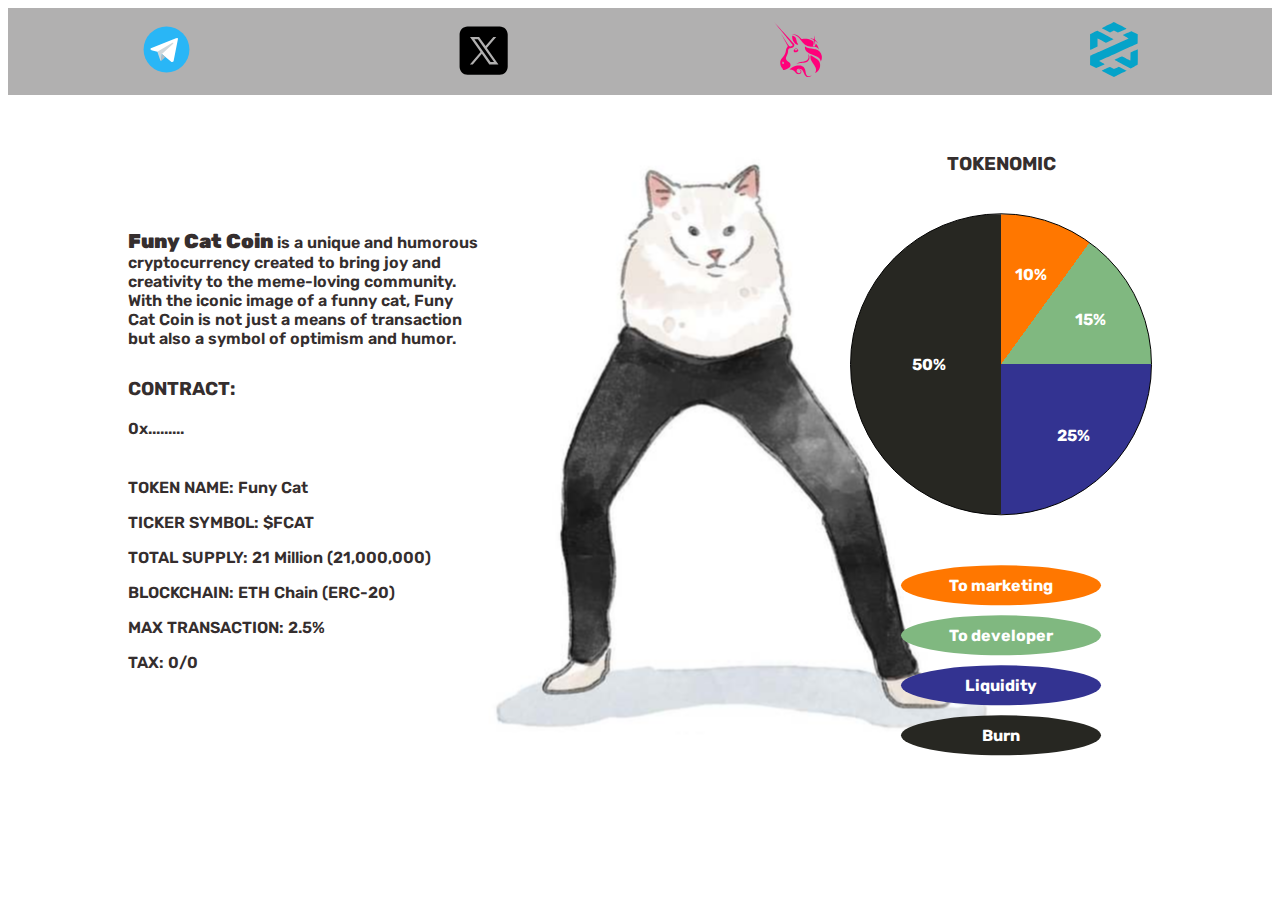
<file: index.html>
<!DOCTYPE html>
<html lang="en">

<head>
    <meta charset="UTF-8" />
    <meta name="viewport" content="width=device-width, initial-scale=1.0" />
    <title>Funy Cat</title>
    <link rel="stylesheet" href="./assets/css/styles.css" />
    <link rel="preconnect" href="https://fonts.googleapis.com">
    <link rel="preconnect" href="https://fonts.gstatic.com" crossorigin>
    <link href="https://fonts.googleapis.com/css2?family=Rubik:ital,wght@0,300..900;1,300..900&display=swap" rel="stylesheet">
    <link rel="icon" href="./assets/image/giphy.gif" type="image/gif">
</head>

<body class="my-body">
    <nav class="navbar">
        <ul class="navbar-list">
            <li class="navbar-item">
                <!-- Telegram -->
                <a href="https://t.me/Funycat_Erc20" target="_blank">
                    <svg xmlns="http://www.w3.org/2000/svg" viewBox="0 0 48 48" width="55px" height="55px">
                        <path fill="#29b6f6" d="M24 4A20 20 0 1 0 24 44A20 20 0 1 0 24 4Z" />
                        <path fill="#fff"
                            d="M33.95,15l-3.746,19.126c0,0-0.161,0.874-1.245,0.874c-0.576,0-0.873-0.274-0.873-0.274l-8.114-6.733 l-3.97-2.001l-5.095-1.355c0,0-0.907-0.262-0.907-1.012c0-0.625,0.933-0.923,0.933-0.923l21.316-8.468 c-0.001-0.001,0.651-0.235,1.126-0.234C33.667,14,34,14.125,34,14.5C34,14.75,33.95,15,33.95,15z" />
                        <path fill="#b0bec5"
                            d="M23,30.505l-3.426,3.374c0,0-0.149,0.115-0.348,0.12c-0.069,0.002-0.143-0.009-0.219-0.043 l0.964-5.965L23,30.505z" />
                        <path fill="#cfd8dc"
                            d="M29.897,18.196c-0.169-0.22-0.481-0.26-0.701-0.093L16,26c0,0,2.106,5.892,2.427,6.912 c0.322,1.021,0.58,1.045,0.58,1.045l0.964-5.965l9.832-9.096C30.023,18.729,30.064,18.416,29.897,18.196z" />
                    </svg>
                </a>
            </li>
            <li class="navbar-item">
                <!-- Tiwter -->
                <a href="https://x.com/funycat_Erc20" target="_blank">
                    <svg xmlns="http://www.w3.org/2000/svg" viewBox="0 0 48 48" width="55px" height="55px">
                        <path
                            d="M 11 4 C 7.134 4 4 7.134 4 11 L 4 39 C 4 42.866 7.134 46 11 46 L 39 46 C 42.866 46 46 42.866 46 39 L 46 11 C 46 7.134 42.866 4 39 4 L 11 4 z M 13.085938 13 L 21.023438 13 L 26.660156 21.009766 L 33.5 13 L 36 13 L 27.789062 22.613281 L 37.914062 37 L 29.978516 37 L 23.4375 27.707031 L 15.5 37 L 13 37 L 22.308594 26.103516 L 13.085938 13 z M 16.914062 15 L 31.021484 35 L 34.085938 35 L 19.978516 15 L 16.914062 15 z" />
                    </svg>
                </a>
            </li>
            <li class="navbar-item">
                <!-- Uniswap -->
                <a href="https://app.uniswap.org" target="_blank">
                    <svg xmlns="http://www.w3.org/2000/svg" width="50" height="55" viewBox="0 0 487 560" fill="none">
                        <g clip-path="url(#clip0_402_12)">
                            <path
                                d="M190.712 127.43C184.644 126.563 184.355 126.274 187.245 125.986C192.735 125.119 205.449 126.275 214.407 128.297C235.212 133.209 253.994 145.924 273.932 168.173L279.133 174.241L286.646 173.086C318.72 167.884 351.662 171.93 379.113 184.644C386.625 188.111 398.473 195.046 399.917 196.78C400.495 197.358 401.362 201.115 401.94 204.871C403.963 218.452 403.096 228.566 398.762 236.367C396.45 240.702 396.45 241.858 397.895 245.614C399.051 248.504 402.518 250.526 405.697 250.526C412.632 250.526 419.856 239.546 423.323 224.231L424.768 218.163L427.368 221.053C442.105 237.523 453.664 260.351 455.397 276.532L455.975 280.867L453.375 277.11C449.04 270.464 444.995 266.13 439.505 262.374C429.68 255.728 419.278 253.705 391.827 252.26C366.976 250.815 352.817 248.793 338.947 244.169C315.253 236.367 303.117 226.254 275.088 188.978C262.663 172.508 254.861 163.55 247.059 156.037C230.01 139.567 212.962 130.898 190.712 127.43Z"
                                fill="#FF007A" />
                            <path
                                d="M405.986 164.128C406.563 153.148 408.008 145.924 411.187 139.278C412.343 136.677 413.498 134.365 413.787 134.365C414.076 134.365 413.498 136.388 412.632 138.7C410.32 145.057 410.031 154.014 411.476 164.128C413.498 177.131 414.365 178.865 428.235 193.024C434.592 199.67 442.105 208.05 444.995 211.517L449.907 217.874L444.995 213.251C438.927 207.472 425.057 196.491 421.878 195.046C419.856 193.891 419.567 193.891 418.122 195.335C416.966 196.491 416.677 198.225 416.677 206.605C416.388 219.608 414.654 227.699 410.32 236.078C408.008 240.413 407.719 239.546 409.742 234.634C411.187 230.877 411.476 229.143 411.476 216.718C411.476 191.579 408.586 185.511 390.96 175.397C386.625 172.797 379.113 169.04 374.778 167.018C370.155 164.995 366.687 163.261 366.976 163.261C367.554 162.683 384.603 167.595 391.249 170.485C401.362 174.53 403.096 174.819 404.252 174.53C405.119 173.664 405.697 171.352 405.986 164.128Z"
                                fill="#FF007A" />
                            <path
                                d="M202.559 207.183C190.423 190.423 182.621 164.417 184.355 145.057L184.933 138.989L187.822 139.567C193.024 140.433 201.981 143.901 206.316 146.502C217.874 153.437 223.075 162.972 227.988 186.667C229.432 193.602 231.455 201.692 232.322 204.293C233.767 208.627 239.257 218.741 243.88 225.098C247.059 229.721 245.036 232.033 237.812 231.455C226.832 230.299 212.095 220.186 202.559 207.183Z"
                                fill="#FF007A" />
                            <path
                                d="M391.249 332.879C334.035 309.763 313.808 289.825 313.808 256.017C313.808 251.104 314.097 247.059 314.097 247.059C314.386 247.059 316.409 248.793 319.009 250.815C330.568 260.062 343.571 264.107 379.69 269.309C400.784 272.487 412.921 274.799 423.901 278.555C458.865 290.114 480.537 313.808 485.738 345.882C487.183 355.129 486.316 372.755 484.004 382.002C481.981 389.226 476.202 402.518 474.757 402.807C474.469 402.807 473.891 401.362 473.891 399.051C473.313 386.914 467.245 375.356 457.131 366.398C444.995 355.996 429.391 348.194 391.249 332.879Z"
                                fill="#FF007A" />
                            <path
                                d="M350.795 342.415C350.217 338.08 348.772 332.59 347.905 330.279L346.46 325.944L349.061 329.123C352.817 333.457 355.707 338.658 358.308 345.882C360.33 351.373 360.33 353.106 360.33 362.064C360.33 370.733 360.041 372.755 358.308 377.668C355.418 385.47 351.95 390.96 346.171 397.028C335.769 407.719 322.188 413.498 302.828 416.099C299.36 416.388 289.536 417.255 280.867 417.833C259.195 418.989 244.747 421.3 231.744 425.924C230.01 426.502 228.277 427.079 227.988 426.79C227.41 426.213 236.367 421.011 243.591 417.544C253.705 412.632 264.107 410.031 286.935 405.986C298.204 404.252 309.763 401.94 312.652 400.784C341.259 391.827 355.418 369.577 350.795 342.415Z"
                                fill="#FF007A" />
                            <path
                                d="M377.09 388.937C369.577 372.466 367.843 356.863 371.888 342.126C372.466 340.681 373.044 339.236 373.622 339.236C374.2 339.236 375.934 340.103 377.668 341.259C381.135 343.571 388.359 347.616 406.852 357.73C430.258 370.444 443.55 380.268 452.797 391.538C460.887 401.362 465.8 412.632 468.111 426.502C469.556 434.303 468.689 453.086 466.667 460.888C460.31 485.449 445.862 505.098 424.768 516.367C421.589 518.101 418.989 519.257 418.7 519.257C418.411 519.257 419.567 516.367 421.3 512.9C428.235 498.163 429.102 484.004 423.901 468.111C420.722 458.287 414.076 446.44 400.784 426.502C384.892 403.385 381.135 397.317 377.09 388.937Z"
                                fill="#FF007A" />
                            <path
                                d="M161.816 477.358C183.199 459.443 209.494 446.729 233.767 442.683C244.169 440.949 261.507 441.527 271.042 444.128C286.357 448.173 300.227 456.842 307.451 467.534C314.386 477.936 317.564 486.894 320.743 506.832C321.899 514.634 323.344 522.724 323.633 524.458C325.944 534.861 330.568 542.951 336.347 547.286C345.304 553.932 360.908 554.221 376.223 548.442C378.824 547.575 381.135 546.708 381.135 546.997C381.713 547.575 373.911 552.776 368.71 555.377C361.486 559.133 355.707 560.289 347.905 560.289C334.035 560.289 322.188 553.065 312.652 538.617C310.63 535.728 306.584 527.348 303.117 519.546C293.003 496.14 287.802 489.205 275.955 481.404C265.552 474.757 252.26 473.313 242.147 478.225C228.854 484.582 225.387 501.631 234.634 512.033C238.39 516.367 245.325 519.835 251.104 520.702C261.796 522.147 271.042 513.767 271.042 503.075C271.042 496.14 268.442 492.095 261.507 488.916C252.26 484.871 242.147 489.494 242.436 498.452C242.436 502.208 244.169 504.52 247.926 506.254C250.237 507.41 250.237 507.41 248.504 507.121C240.124 505.387 238.101 494.985 244.747 488.338C252.838 480.248 269.886 483.715 275.666 494.985C277.977 499.608 278.266 508.855 276.244 514.634C271.331 527.348 257.461 533.994 243.302 530.237C233.767 527.637 229.721 525.036 218.163 513.189C197.936 492.384 190.134 488.338 161.238 484.004L155.748 483.137L161.816 477.358Z"
                                fill="#FF007A" />
                            <path fill-rule="evenodd" clip-rule="evenodd"
                                d="M9.82457 12.4252C77.1517 94.2002 180.888 221.342 186.089 228.277C190.423 234.056 188.689 239.546 181.465 243.591C177.42 245.903 169.04 248.215 164.995 248.215C160.372 248.215 154.881 245.903 151.125 242.147C148.524 239.546 137.255 223.075 111.827 183.488C92.4665 153.148 75.9959 128.008 75.7069 127.719C74.5511 127.141 74.5511 127.141 109.804 190.134C132.054 229.721 139.278 243.88 139.278 245.614C139.278 249.37 138.122 251.393 133.498 256.594C125.697 265.263 122.229 275.088 119.628 295.604C116.739 318.431 108.937 334.613 86.6873 362.064C73.6842 378.246 71.6615 381.135 68.483 387.781C64.4376 395.872 63.2817 400.495 62.7038 410.898C62.1259 421.878 63.2817 428.813 66.4603 439.216C69.3499 448.462 72.5284 454.53 80.3302 466.378C86.9763 476.78 91.0217 484.582 91.0217 487.472C91.0217 489.783 91.5996 489.783 102.002 487.472C126.852 481.692 147.368 471.868 158.638 459.732C165.573 452.219 167.307 448.173 167.307 437.771C167.307 431.125 167.018 429.68 165.284 425.635C162.394 419.278 156.904 414.076 145.057 405.986C129.453 395.294 122.807 386.625 121.073 375.067C119.628 365.242 121.362 358.596 130.031 340.392C138.989 321.61 141.3 313.808 142.745 294.737C143.612 282.601 145.057 277.688 148.524 273.932C152.281 269.886 155.459 268.442 164.417 267.286C179.154 265.263 188.689 261.507 196.202 254.283C202.848 248.215 205.738 242.147 206.027 233.189L206.316 226.543L202.559 222.497C188.978 206.894 0.866878 0 5.07478e-06 0C-0.288953 0 4.33437 5.4902 9.82457 12.4252ZM98.5346 423.323C101.713 417.833 99.9794 410.898 94.7781 407.43C89.8658 404.252 82.3529 405.697 82.3529 410.031C82.3529 411.187 82.9309 412.343 84.6646 412.921C87.2652 414.365 87.5542 415.81 85.5315 418.989C83.5088 422.167 83.5088 425.057 86.1094 427.079C90.1548 430.258 95.645 428.524 98.5346 423.323Z"
                                fill="#FF007A" />
                            <path fill-rule="evenodd" clip-rule="evenodd"
                                d="M215.562 271.331C208.627 273.354 201.981 280.867 199.959 288.38C198.803 293.003 199.381 301.383 201.404 303.983C204.582 308.029 207.472 309.185 215.562 309.185C231.455 309.185 245.036 302.25 246.481 293.87C247.926 286.935 241.858 277.399 233.478 273.065C229.143 270.753 220.186 269.886 215.562 271.331ZM234.056 285.779C236.367 282.312 235.501 278.555 231.166 275.955C223.364 271.042 211.517 275.088 211.517 282.601C211.517 286.357 217.585 290.402 223.364 290.402C227.121 290.402 232.322 288.091 234.056 285.779Z"
                                fill="#FF007A" />
                        </g>
                    </svg>
                </a>
            </li>
            <li class="navbar-item">
                <a href="https://www.dextools.io/app/en/ether/pool-explorer" target="_blank">
                    <svg xmlns="http://www.w3.org/2000/svg" fill="none" width="50" height="55"
                        viewBox="0 -.058 754.779 867.058">
                        <path clip-rule="evenodd"
                            d="m280.395 49.025c-51.649 26.905-93.905 49.672-93.896 50.598.023 2.39 123.959 65.156 128.358 65.003 2.001-.067 16.517-6.749 32.256-14.847l28.621-14.721 31.258 16.067 31.256 16.07 51.188-23.001c77.13-34.659 85.141-38.457 83.885-39.733-1.666-1.693-29.331-16.555-104.388-56.07-36.274-19.098-71.481-37.823-78.24-41.612-6.758-3.789-13.21-6.837-14.337-6.778s-44.311 22.12-95.961 49.024zm-226.532 117.306-53.766 27.772v121.886c0 67.038.706 121.885 1.572 121.885.863 0 27.316-11.467 58.783-25.482l57.213-25.482v-128.476l27.958 15.232a33224.294 33224.294 0 0 0 64.671 35.109l36.712 19.877 16.336-7.387a3822.03 3822.03 0 0 0 30.674-14.056c7.885-3.672 27.241-12.39 43.012-19.377 15.771-6.99 30.37-14.019 32.44-15.621 2.75-2.128-30.782-20.658-124.025-68.54-70.285-36.093-130.046-65.509-132.802-65.368s-29.206 12.752-58.778 28.028zm529.148 7.799c-36.618 16.531-66.604 30.717-66.638 31.526-.032.808 19.926 12.675 44.354 26.367 24.426 13.695 44.412 25.632 44.412 26.531 0 .897-21.615 11.37-48.03 23.278-26.419 11.905-93.194 42.061-148.393 67.014l-184.954 83.602c-46.525 21.032-88.462 39.989-93.193 42.132-95.03 43.019-121.15 54.956-124.737 57.005-3.607 2.063-4.424 14.048-5.066 74.201l-.766 71.744 48.08 24.498 48.079 24.497 66.669-30.088c36.669-16.547 66.669-30.953 66.669-32.014 0-1.058-6.776-5.473-15.054-9.815-8.282-4.342-25.378-13.954-37.995-21.364-12.616-7.411-25.196-14.21-27.958-15.112-2.761-.899-4.98-2.472-4.935-3.498.046-1.023 29.404-14.968 65.236-30.991 69.597-31.117 122.858-55.1 237.202-106.809a305577.39 305577.39 0 0 1 153.411-69.31c44.948-20.288 97.208-43.983 116.134-52.655l34.41-15.767.765-72.561.769-72.558-48.765-25.03c-26.822-13.765-49.748-24.994-50.95-24.953-1.201.038-32.141 13.595-68.756 30.13zm153.872 261.772c-7.186 3.51-21.38 10.082-31.542 14.603s-29.446 13.222-42.852 19.339l-24.374 11.117-.556 63.702c-.307 35.035-1.597 63.545-2.867 63.36-2.885-.429-48.567-23.857-94.487-48.463-33.143-17.757-35.225-18.463-43.013-14.606-4.502 2.231-31.413 14.3-59.801 26.825-28.389 12.523-52.541 23.587-53.677 24.589-1.133 1 56.002 31.967 126.97 68.819l129.029 67.003 55.119-28.513c30.312-15.68 56.088-29.983 57.275-31.782 2.672-4.045 2.443-242.93-.232-242.607-1.058.127-7.806 3.104-14.992 6.614zm-305.227 280.391a25013.26 25013.26 0 0 0 -28.675 12.349c-28.856 12.484-23.201 12.898-57.531-4.192-22.865-11.382-32.721-14.894-36.999-13.189-3.209 1.278-30.826 13.703-61.376 27.61-30.548 13.907-56.602 25.285-57.898 25.285-12.817 0 8.491 12.731 90.714 54.207l96.428 48.637 40.572-20.03c22.315-11.017 67.323-33.078 100.021-49.024 32.695-15.95 59.042-29.413 58.549-29.921-.497-.506-27.893-14.574-60.883-31.262l-59.982-30.338z"
                            fill="#05a3c9" fill-rule="evenodd" />
                    </svg>
                </a>
            </li>
        </ul>
    </nav>
    <div class="container">
        <img class="fncatipad" src="./assets/image/FCAT.png" alt="" />
        <div class="token-info">
            <p style="max-width: 350px; margin-bottom: 30px;"><strong style="font-size: 20px;">Funy Cat Coin</strong> is a unique and humorous cryptocurrency created to bring joy and creativity to the meme-loving community. With the iconic image of a funny cat, Funy Cat Coin is not just a means of transaction but also a symbol of optimism and humor.</p>
            <h3>CONTRACT:</h3>
            <p id="countdown"></p>
            <p style="margin-top: 40px;">TOKEN NAME: Funy Cat</p>
            <p>TICKER SYMBOL: $FCAT</p>
            <p>TOTAL SUPPLY: 21 Million (21,000,000)</p>
            <p>BLOCKCHAIN: ETH Chain (ERC-20)</p>
            <p>MAX TRANSACTION: 2.5%</p>
            <p>TAX: 0/0</p>
        </div>
        <div class="tokenomic">
            <h3>TOKENOMIC</h3>
            <div class="pie-chart">
                <div class="percent percent-1">10%</div>
                <div class="percent percent-2">15%</div>
                <div class="percent percent-3">25%</div>
                <div class="percent percent-4">50%</div>
            </div>
            <div class="detail-chart">
                <div class="chart chart-1">
                    <p>To marketing</p>
                </div>
                <div class="chart chart-2">
                    <p>To developer</p>
                </div>
                <div class="chart chart-3">
                    <p>Liquidity</p>
                </div>
                <div class="chart chart-4">
                    <p>Burn</p>
                </div>
            </div>
        </div>
        <img class="fncatipad-2" src="./assets/image/FCAT.png" alt="" />
    </div>
    <script src="./script/app.js"></script>
</body>

</html>
</file>
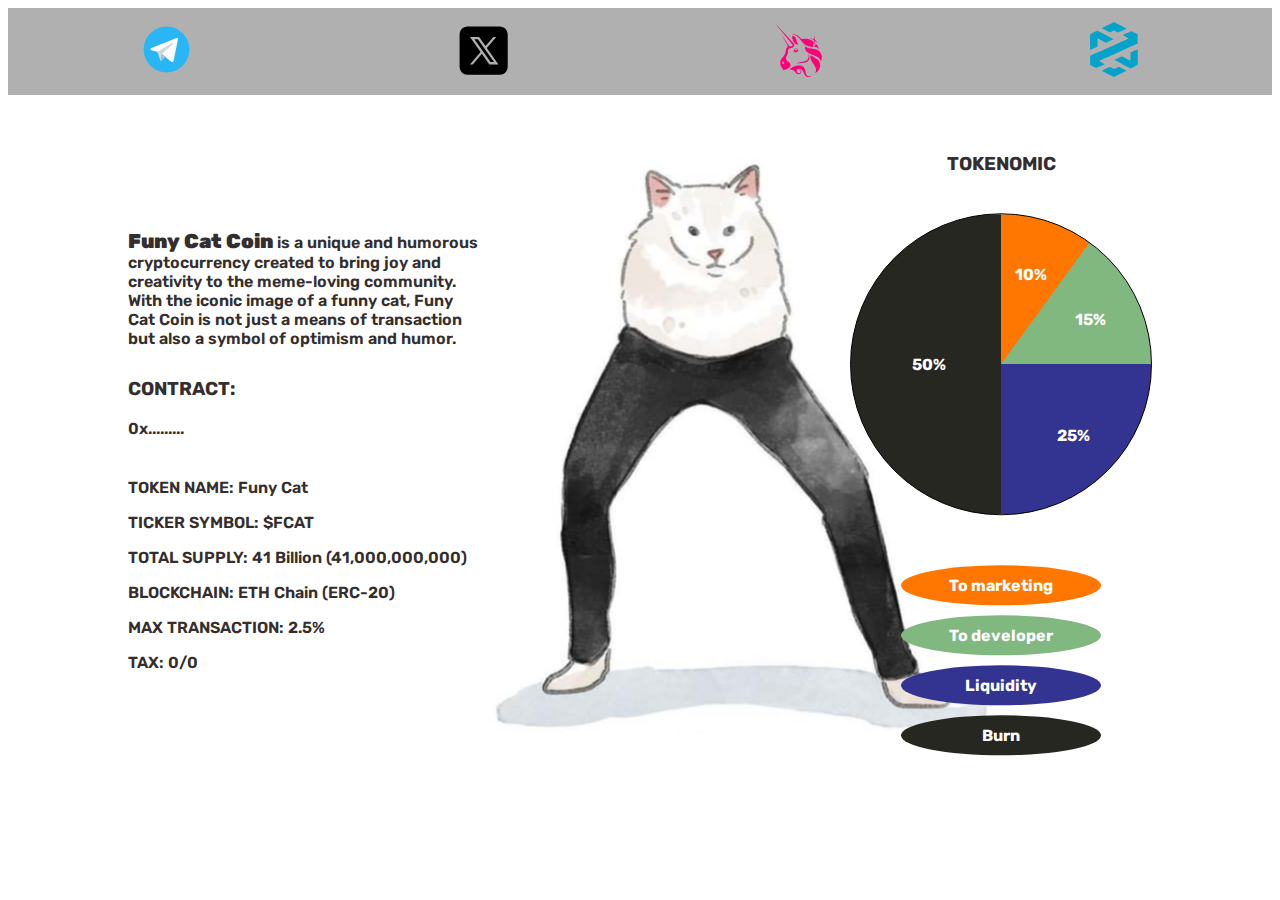
<file: FunyCat.html>
<!DOCTYPE html>
<html lang="en">

<head>
    <meta charset="UTF-8" />
    <meta name="viewport" content="width=device-width, initial-scale=1.0" />
    <title>Hayate</title>
    <link rel="stylesheet" href="./assets/css/styles.css" />
    <link rel="preconnect" href="https://fonts.googleapis.com">
    <link rel="preconnect" href="https://fonts.gstatic.com" crossorigin>
    <link href="https://fonts.googleapis.com/css2?family=Rubik:ital,wght@0,300..900;1,300..900&display=swap"
        rel="stylesheet">
</head>

<body class="my-body">
    <nav class="navbar">
        <ul class="navbar-list">
            <li class="navbar-item">
                <a href="#" target="_blank">
                    <svg xmlns="http://www.w3.org/2000/svg" viewBox="0 0 48 48" width="55px" height="55px">
                        <path fill="#29b6f6" d="M24 4A20 20 0 1 0 24 44A20 20 0 1 0 24 4Z" />
                        <path fill="#fff"
                            d="M33.95,15l-3.746,19.126c0,0-0.161,0.874-1.245,0.874c-0.576,0-0.873-0.274-0.873-0.274l-8.114-6.733 l-3.97-2.001l-5.095-1.355c0,0-0.907-0.262-0.907-1.012c0-0.625,0.933-0.923,0.933-0.923l21.316-8.468 c-0.001-0.001,0.651-0.235,1.126-0.234C33.667,14,34,14.125,34,14.5C34,14.75,33.95,15,33.95,15z" />
                        <path fill="#b0bec5"
                            d="M23,30.505l-3.426,3.374c0,0-0.149,0.115-0.348,0.12c-0.069,0.002-0.143-0.009-0.219-0.043 l0.964-5.965L23,30.505z" />
                        <path fill="#cfd8dc"
                            d="M29.897,18.196c-0.169-0.22-0.481-0.26-0.701-0.093L16,26c0,0,2.106,5.892,2.427,6.912 c0.322,1.021,0.58,1.045,0.58,1.045l0.964-5.965l9.832-9.096C30.023,18.729,30.064,18.416,29.897,18.196z" />
                    </svg>
                </a>
            </li>
            <li class="navbar-item">
                <a href="#" target="_blank">
                    <svg xmlns="http://www.w3.org/2000/svg" viewBox="0 0 48 48" width="55px" height="55px">
                        <path
                            d="M 11 4 C 7.134 4 4 7.134 4 11 L 4 39 C 4 42.866 7.134 46 11 46 L 39 46 C 42.866 46 46 42.866 46 39 L 46 11 C 46 7.134 42.866 4 39 4 L 11 4 z M 13.085938 13 L 21.023438 13 L 26.660156 21.009766 L 33.5 13 L 36 13 L 27.789062 22.613281 L 37.914062 37 L 29.978516 37 L 23.4375 27.707031 L 15.5 37 L 13 37 L 22.308594 26.103516 L 13.085938 13 z M 16.914062 15 L 31.021484 35 L 34.085938 35 L 19.978516 15 L 16.914062 15 z" />
                    </svg>
                </a>
            </li>
            <li class="navbar-item">
                <a href="#" target="_blank">
                    <svg xmlns="http://www.w3.org/2000/svg" width="50" height="55" viewBox="0 0 487 560" fill="none">
                        <g clip-path="url(#clip0_402_12)">
                            <path
                                d="M190.712 127.43C184.644 126.563 184.355 126.274 187.245 125.986C192.735 125.119 205.449 126.275 214.407 128.297C235.212 133.209 253.994 145.924 273.932 168.173L279.133 174.241L286.646 173.086C318.72 167.884 351.662 171.93 379.113 184.644C386.625 188.111 398.473 195.046 399.917 196.78C400.495 197.358 401.362 201.115 401.94 204.871C403.963 218.452 403.096 228.566 398.762 236.367C396.45 240.702 396.45 241.858 397.895 245.614C399.051 248.504 402.518 250.526 405.697 250.526C412.632 250.526 419.856 239.546 423.323 224.231L424.768 218.163L427.368 221.053C442.105 237.523 453.664 260.351 455.397 276.532L455.975 280.867L453.375 277.11C449.04 270.464 444.995 266.13 439.505 262.374C429.68 255.728 419.278 253.705 391.827 252.26C366.976 250.815 352.817 248.793 338.947 244.169C315.253 236.367 303.117 226.254 275.088 188.978C262.663 172.508 254.861 163.55 247.059 156.037C230.01 139.567 212.962 130.898 190.712 127.43Z"
                                fill="#FF007A" />
                            <path
                                d="M405.986 164.128C406.563 153.148 408.008 145.924 411.187 139.278C412.343 136.677 413.498 134.365 413.787 134.365C414.076 134.365 413.498 136.388 412.632 138.7C410.32 145.057 410.031 154.014 411.476 164.128C413.498 177.131 414.365 178.865 428.235 193.024C434.592 199.67 442.105 208.05 444.995 211.517L449.907 217.874L444.995 213.251C438.927 207.472 425.057 196.491 421.878 195.046C419.856 193.891 419.567 193.891 418.122 195.335C416.966 196.491 416.677 198.225 416.677 206.605C416.388 219.608 414.654 227.699 410.32 236.078C408.008 240.413 407.719 239.546 409.742 234.634C411.187 230.877 411.476 229.143 411.476 216.718C411.476 191.579 408.586 185.511 390.96 175.397C386.625 172.797 379.113 169.04 374.778 167.018C370.155 164.995 366.687 163.261 366.976 163.261C367.554 162.683 384.603 167.595 391.249 170.485C401.362 174.53 403.096 174.819 404.252 174.53C405.119 173.664 405.697 171.352 405.986 164.128Z"
                                fill="#FF007A" />
                            <path
                                d="M202.559 207.183C190.423 190.423 182.621 164.417 184.355 145.057L184.933 138.989L187.822 139.567C193.024 140.433 201.981 143.901 206.316 146.502C217.874 153.437 223.075 162.972 227.988 186.667C229.432 193.602 231.455 201.692 232.322 204.293C233.767 208.627 239.257 218.741 243.88 225.098C247.059 229.721 245.036 232.033 237.812 231.455C226.832 230.299 212.095 220.186 202.559 207.183Z"
                                fill="#FF007A" />
                            <path
                                d="M391.249 332.879C334.035 309.763 313.808 289.825 313.808 256.017C313.808 251.104 314.097 247.059 314.097 247.059C314.386 247.059 316.409 248.793 319.009 250.815C330.568 260.062 343.571 264.107 379.69 269.309C400.784 272.487 412.921 274.799 423.901 278.555C458.865 290.114 480.537 313.808 485.738 345.882C487.183 355.129 486.316 372.755 484.004 382.002C481.981 389.226 476.202 402.518 474.757 402.807C474.469 402.807 473.891 401.362 473.891 399.051C473.313 386.914 467.245 375.356 457.131 366.398C444.995 355.996 429.391 348.194 391.249 332.879Z"
                                fill="#FF007A" />
                            <path
                                d="M350.795 342.415C350.217 338.08 348.772 332.59 347.905 330.279L346.46 325.944L349.061 329.123C352.817 333.457 355.707 338.658 358.308 345.882C360.33 351.373 360.33 353.106 360.33 362.064C360.33 370.733 360.041 372.755 358.308 377.668C355.418 385.47 351.95 390.96 346.171 397.028C335.769 407.719 322.188 413.498 302.828 416.099C299.36 416.388 289.536 417.255 280.867 417.833C259.195 418.989 244.747 421.3 231.744 425.924C230.01 426.502 228.277 427.079 227.988 426.79C227.41 426.213 236.367 421.011 243.591 417.544C253.705 412.632 264.107 410.031 286.935 405.986C298.204 404.252 309.763 401.94 312.652 400.784C341.259 391.827 355.418 369.577 350.795 342.415Z"
                                fill="#FF007A" />
                            <path
                                d="M377.09 388.937C369.577 372.466 367.843 356.863 371.888 342.126C372.466 340.681 373.044 339.236 373.622 339.236C374.2 339.236 375.934 340.103 377.668 341.259C381.135 343.571 388.359 347.616 406.852 357.73C430.258 370.444 443.55 380.268 452.797 391.538C460.887 401.362 465.8 412.632 468.111 426.502C469.556 434.303 468.689 453.086 466.667 460.888C460.31 485.449 445.862 505.098 424.768 516.367C421.589 518.101 418.989 519.257 418.7 519.257C418.411 519.257 419.567 516.367 421.3 512.9C428.235 498.163 429.102 484.004 423.901 468.111C420.722 458.287 414.076 446.44 400.784 426.502C384.892 403.385 381.135 397.317 377.09 388.937Z"
                                fill="#FF007A" />
                            <path
                                d="M161.816 477.358C183.199 459.443 209.494 446.729 233.767 442.683C244.169 440.949 261.507 441.527 271.042 444.128C286.357 448.173 300.227 456.842 307.451 467.534C314.386 477.936 317.564 486.894 320.743 506.832C321.899 514.634 323.344 522.724 323.633 524.458C325.944 534.861 330.568 542.951 336.347 547.286C345.304 553.932 360.908 554.221 376.223 548.442C378.824 547.575 381.135 546.708 381.135 546.997C381.713 547.575 373.911 552.776 368.71 555.377C361.486 559.133 355.707 560.289 347.905 560.289C334.035 560.289 322.188 553.065 312.652 538.617C310.63 535.728 306.584 527.348 303.117 519.546C293.003 496.14 287.802 489.205 275.955 481.404C265.552 474.757 252.26 473.313 242.147 478.225C228.854 484.582 225.387 501.631 234.634 512.033C238.39 516.367 245.325 519.835 251.104 520.702C261.796 522.147 271.042 513.767 271.042 503.075C271.042 496.14 268.442 492.095 261.507 488.916C252.26 484.871 242.147 489.494 242.436 498.452C242.436 502.208 244.169 504.52 247.926 506.254C250.237 507.41 250.237 507.41 248.504 507.121C240.124 505.387 238.101 494.985 244.747 488.338C252.838 480.248 269.886 483.715 275.666 494.985C277.977 499.608 278.266 508.855 276.244 514.634C271.331 527.348 257.461 533.994 243.302 530.237C233.767 527.637 229.721 525.036 218.163 513.189C197.936 492.384 190.134 488.338 161.238 484.004L155.748 483.137L161.816 477.358Z"
                                fill="#FF007A" />
                            <path fill-rule="evenodd" clip-rule="evenodd"
                                d="M9.82457 12.4252C77.1517 94.2002 180.888 221.342 186.089 228.277C190.423 234.056 188.689 239.546 181.465 243.591C177.42 245.903 169.04 248.215 164.995 248.215C160.372 248.215 154.881 245.903 151.125 242.147C148.524 239.546 137.255 223.075 111.827 183.488C92.4665 153.148 75.9959 128.008 75.7069 127.719C74.5511 127.141 74.5511 127.141 109.804 190.134C132.054 229.721 139.278 243.88 139.278 245.614C139.278 249.37 138.122 251.393 133.498 256.594C125.697 265.263 122.229 275.088 119.628 295.604C116.739 318.431 108.937 334.613 86.6873 362.064C73.6842 378.246 71.6615 381.135 68.483 387.781C64.4376 395.872 63.2817 400.495 62.7038 410.898C62.1259 421.878 63.2817 428.813 66.4603 439.216C69.3499 448.462 72.5284 454.53 80.3302 466.378C86.9763 476.78 91.0217 484.582 91.0217 487.472C91.0217 489.783 91.5996 489.783 102.002 487.472C126.852 481.692 147.368 471.868 158.638 459.732C165.573 452.219 167.307 448.173 167.307 437.771C167.307 431.125 167.018 429.68 165.284 425.635C162.394 419.278 156.904 414.076 145.057 405.986C129.453 395.294 122.807 386.625 121.073 375.067C119.628 365.242 121.362 358.596 130.031 340.392C138.989 321.61 141.3 313.808 142.745 294.737C143.612 282.601 145.057 277.688 148.524 273.932C152.281 269.886 155.459 268.442 164.417 267.286C179.154 265.263 188.689 261.507 196.202 254.283C202.848 248.215 205.738 242.147 206.027 233.189L206.316 226.543L202.559 222.497C188.978 206.894 0.866878 0 5.07478e-06 0C-0.288953 0 4.33437 5.4902 9.82457 12.4252ZM98.5346 423.323C101.713 417.833 99.9794 410.898 94.7781 407.43C89.8658 404.252 82.3529 405.697 82.3529 410.031C82.3529 411.187 82.9309 412.343 84.6646 412.921C87.2652 414.365 87.5542 415.81 85.5315 418.989C83.5088 422.167 83.5088 425.057 86.1094 427.079C90.1548 430.258 95.645 428.524 98.5346 423.323Z"
                                fill="#FF007A" />
                            <path fill-rule="evenodd" clip-rule="evenodd"
                                d="M215.562 271.331C208.627 273.354 201.981 280.867 199.959 288.38C198.803 293.003 199.381 301.383 201.404 303.983C204.582 308.029 207.472 309.185 215.562 309.185C231.455 309.185 245.036 302.25 246.481 293.87C247.926 286.935 241.858 277.399 233.478 273.065C229.143 270.753 220.186 269.886 215.562 271.331ZM234.056 285.779C236.367 282.312 235.501 278.555 231.166 275.955C223.364 271.042 211.517 275.088 211.517 282.601C211.517 286.357 217.585 290.402 223.364 290.402C227.121 290.402 232.322 288.091 234.056 285.779Z"
                                fill="#FF007A" />
                        </g>
                    </svg>
                </a>
            </li>
            <li class="navbar-item">
                <a href="#" target="_blank">
                    <svg xmlns="http://www.w3.org/2000/svg" fill="none" width="50" height="55"
                        viewBox="0 -.058 754.779 867.058">
                        <path clip-rule="evenodd"
                            d="m280.395 49.025c-51.649 26.905-93.905 49.672-93.896 50.598.023 2.39 123.959 65.156 128.358 65.003 2.001-.067 16.517-6.749 32.256-14.847l28.621-14.721 31.258 16.067 31.256 16.07 51.188-23.001c77.13-34.659 85.141-38.457 83.885-39.733-1.666-1.693-29.331-16.555-104.388-56.07-36.274-19.098-71.481-37.823-78.24-41.612-6.758-3.789-13.21-6.837-14.337-6.778s-44.311 22.12-95.961 49.024zm-226.532 117.306-53.766 27.772v121.886c0 67.038.706 121.885 1.572 121.885.863 0 27.316-11.467 58.783-25.482l57.213-25.482v-128.476l27.958 15.232a33224.294 33224.294 0 0 0 64.671 35.109l36.712 19.877 16.336-7.387a3822.03 3822.03 0 0 0 30.674-14.056c7.885-3.672 27.241-12.39 43.012-19.377 15.771-6.99 30.37-14.019 32.44-15.621 2.75-2.128-30.782-20.658-124.025-68.54-70.285-36.093-130.046-65.509-132.802-65.368s-29.206 12.752-58.778 28.028zm529.148 7.799c-36.618 16.531-66.604 30.717-66.638 31.526-.032.808 19.926 12.675 44.354 26.367 24.426 13.695 44.412 25.632 44.412 26.531 0 .897-21.615 11.37-48.03 23.278-26.419 11.905-93.194 42.061-148.393 67.014l-184.954 83.602c-46.525 21.032-88.462 39.989-93.193 42.132-95.03 43.019-121.15 54.956-124.737 57.005-3.607 2.063-4.424 14.048-5.066 74.201l-.766 71.744 48.08 24.498 48.079 24.497 66.669-30.088c36.669-16.547 66.669-30.953 66.669-32.014 0-1.058-6.776-5.473-15.054-9.815-8.282-4.342-25.378-13.954-37.995-21.364-12.616-7.411-25.196-14.21-27.958-15.112-2.761-.899-4.98-2.472-4.935-3.498.046-1.023 29.404-14.968 65.236-30.991 69.597-31.117 122.858-55.1 237.202-106.809a305577.39 305577.39 0 0 1 153.411-69.31c44.948-20.288 97.208-43.983 116.134-52.655l34.41-15.767.765-72.561.769-72.558-48.765-25.03c-26.822-13.765-49.748-24.994-50.95-24.953-1.201.038-32.141 13.595-68.756 30.13zm153.872 261.772c-7.186 3.51-21.38 10.082-31.542 14.603s-29.446 13.222-42.852 19.339l-24.374 11.117-.556 63.702c-.307 35.035-1.597 63.545-2.867 63.36-2.885-.429-48.567-23.857-94.487-48.463-33.143-17.757-35.225-18.463-43.013-14.606-4.502 2.231-31.413 14.3-59.801 26.825-28.389 12.523-52.541 23.587-53.677 24.589-1.133 1 56.002 31.967 126.97 68.819l129.029 67.003 55.119-28.513c30.312-15.68 56.088-29.983 57.275-31.782 2.672-4.045 2.443-242.93-.232-242.607-1.058.127-7.806 3.104-14.992 6.614zm-305.227 280.391a25013.26 25013.26 0 0 0 -28.675 12.349c-28.856 12.484-23.201 12.898-57.531-4.192-22.865-11.382-32.721-14.894-36.999-13.189-3.209 1.278-30.826 13.703-61.376 27.61-30.548 13.907-56.602 25.285-57.898 25.285-12.817 0 8.491 12.731 90.714 54.207l96.428 48.637 40.572-20.03c22.315-11.017 67.323-33.078 100.021-49.024 32.695-15.95 59.042-29.413 58.549-29.921-.497-.506-27.893-14.574-60.883-31.262l-59.982-30.338z"
                            fill="#05a3c9" fill-rule="evenodd" />
                    </svg>
                </a>
            </li>
        </ul>
    </nav>
    <div class="container">
        <img class="fncatipad" src="./assets/image/FCAT.png" alt="" />
        <div class="token-info">
            <p style="max-width: 350px; margin-bottom: 30px;"><strong style="font-size: 20px;">Funy Cat Coin</strong> is a unique and humorous cryptocurrency created to bring joy and creativity to the meme-loving community. With the iconic image of a funny cat, Funy Cat Coin is not just a means of transaction but also a symbol of optimism and humor.</p>
            <h3>CONTRACT:</h3>
            <p id="countdown"></p>
            <p style="margin-top: 40px;">TOKEN NAME: Funy Cat</p>
            <p>TICKER SYMBOL: $FCAT</p>
            <p>TOTAL SUPPLY: 41 Billion (41,000,000,000)</p>
            <p>BLOCKCHAIN: ETH Chain (ERC-20)</p>
            <p>MAX TRANSACTION: 2.5%</p>
            <p>TAX: 0/0</p>
        </div>
        <div class="tokenomic">
            <h3>TOKENOMIC</h3>
            <div class="pie-chart">
                <div class="percent percent-1">10%</div>
                <div class="percent percent-2">15%</div>
                <div class="percent percent-3">25%</div>
                <div class="percent percent-4">50%</div>
            </div>
            <div class="detail-chart">
                <div class="chart chart-1">
                    <p>To marketing</p>
                </div>
                <div class="chart chart-2">
                    <p>To developer</p>
                </div>
                <div class="chart chart-3">
                    <p>Liquidity</p>
                </div>
                <div class="chart chart-4">
                    <p>Burn</p>
                </div>
            </div>
        </div>
        <img class="fncatipad-2" src="./assets/image/FCAT.png" alt="" />
    </div>
    <script src="./script/app.js"></script>
</body>

</html>
</file>
<file: assets/css/styles.css>
@media (min-width: 1024.5px) {
    .token-info {
        font-family: "Rubik", sans-serif;
        font-optical-sizing: auto;
        font-weight: 600;
        font-style: normal;
        color: rgb(53, 46, 46);
        position: absolute;
        top: 50%;
        left: 10%;
        transform: translate(0, -50%);
    }

    .tokenomic {
        font-family: "Rubik", sans-serif;
        font-optical-sizing: auto;
        font-weight: 600;
        font-style: normal;
        color: rgb(53, 46, 46);
        position: absolute;
        top: 50%;
        right: 10%;
        transform: translate(0, -50%);
        display: flex;
        justify-content: center;
        flex-direction: column;
        align-items: center;
    }

    .pie-chart {
        margin-top: 20px;
        width: 300px;
        height: 300px;
        background-image: conic-gradient(
                #ff7700 0% 10%,
                #80b880 10% 25%,
                #333391 25% 50%,
                #272722 50% 100%);
        border-radius: 50%;
        border: 1px solid #000000;
    }

    .label {
        right: 0;
        position: absolute;
        transform-origin: 0 0;
        color: #ffffff;
        font-weight: bold;
    }

    .fncatipad {
        position: absolute;
        left: 50%;
        top: 50%;
        transform: translate(-50%, -50%);
    }

    .fncatipad-2 {
        display: none;
    }
}

@media (max-width: 1024.5px) {
    .container {
        display: flex;
        flex-direction: column;
    }

    .token-info {
        margin-top: 20px;
        display: flex;
        font-family: "Rubik", sans-serif;
        font-optical-sizing: auto;
        font-weight: 400;
        font-style: normal;
        color: rgb(53, 46, 46);
        flex-direction: column;
        align-content: center;
        align-items: center;
    }

    .tokenomic {
        font-family: "Rubik", sans-serif;
        font-optical-sizing: auto;
        font-weight: 600;
        font-style: normal;
        color: rgb(53, 46, 46);
        margin-top: 30px;
        display: flex;
        justify-content: center;
        flex-direction: column;
        align-items: center;
    }

    .pie-chart {
        margin-top: 20px;
        width: 300px;
        height: 300px;
        background-image: conic-gradient(#ff7700 0% 10%,
                #80b880 10% 25%,
                #333391 25% 50%,
                #575754 50% 100%);
        border-radius: 50%;
        border: 1px solid #000000;
    }
}

.my-body {
    background-color: #ffffff;
}

.navbar {
    position: -webkit-sticky;
    position: sticky;
    top: 0;
    z-index: 999;
    background-color: #b1b0b0;
}


.navbar-list {
    list-style-type: none;
    margin: 0;
    padding: 0;
    display: flex;
}

.navbar-item {
    flex: 1;
}

.navbar-item a {
    display: block;
    color: white;
    text-align: center;
    padding: 14px 16px;
    text-decoration: none;
    transition: box-shadow 0.3s ease, border 0.3s ease;
}

.navbar-item a:hover {
    box-shadow: 0 0 30px rgba(253, 230, 96, 0.9);
    background-color: #cfcece;
}

.navbar-item a i {
    font-size: 24px;
}

.pie-chart {
    position: relative;
}

.percent {
    position: absolute;
    color: white;
    font-weight: bold;
}

.percent-1 {
    top: 20%;
    left: 60%;
    transform: translate(-50%, -50%);
}

.percent-2 {
    top: 35%;
    right: 10%;
    transform: translate(-50%, -50%);
}

.percent-3 {
    bottom: 20%;
    right: 15%;
    transform: translate(-50%, -50%);
}

.percent-4 {
    top: 50%;
    left: 26%;
    transform: translate(-50%, -50%);
}

.detail-chart {
    margin-top: 40px;
}

.chart {
    color: white;
    font-weight: bold;
    margin: 10px;
    width: 200px;
    height: 40px;
    display: flex;
    justify-content: center;
    align-items: center;
    border-radius: 50%;
}

.chart-1 {
    background-color: #ff7700;
}

.chart-2 {
    background-color: #80b880;
}

.chart-3 {
    background-color: #333391;
}

.chart-4 {
    background-color: #272722;
}

.token-info h3,
.token-info p {
    transition: color 0.1 ease, text-shadow 0.1 ease;
}

.token-info h3:hover,
.token-info p:hover {
    color: white;
    text-shadow:
        1px 1px 0 black,
        -1px 1px 0 black,
        1px -1px 0 black,
        -1px -1px 0 black;
}
</file>
